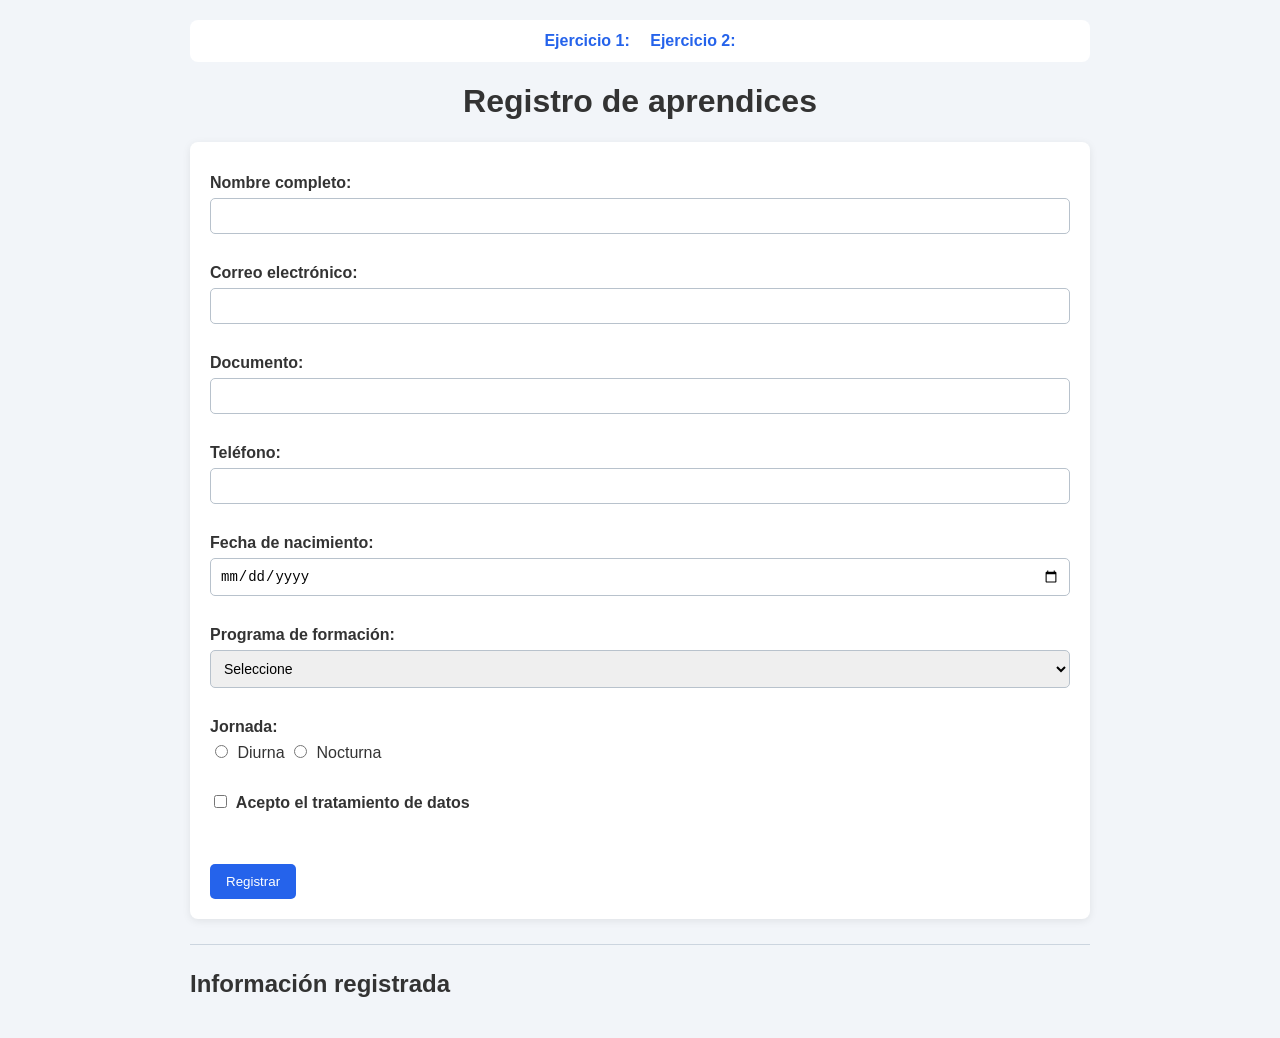
<file: index.html>
<!DOCTYPE html>
<html lang="es">
<head>
    <meta charset="UTF-8">
    <meta name="viewport" content="width=device-width, initial-scale=1.0">
    <title>Registro de aprendices</title>
    <link rel="stylesheet" href="css/style.css">
</head>
<body>
    <nav>
        <a href="index.html">Ejercicio 1: </a>
        <a href="ejercicio2.html">Ejercicio 2:</a>
    </nav>

    <h1>Registro de aprendices</h1>

    <form id="formulario">

        <label>Nombre completo:</label>
        <input type="text" name="nombre">
        

        <br><br>

        <label>Correo electrónico:</label>
        <input type="email" name="correo">

        <br><br>

        <label>Documento:</label>
        <input type="number" name="documento">

        <br><br>

        <label>Teléfono:</label>
        <input type="tel" name="telefono">

        <br><br>

        <label>Fecha de nacimiento:</label>
        <input type="date" name="fecha">

        <br><br>

        <label>Programa de formación:</label>

        <select name="programa">
            <option value="">Seleccione</option>
            <option value="ADSO">ADSO</option>
            <option value="Multimedia">Multimedia</option>
            <option value="Redes">Redes</option>
        </select>

        <br><br>

        <label>Jornada:</label>

        <input type="radio" name="jornada" value="Diurna">
        Diurna

        <input type="radio" name="jornada" value="Nocturna">
        Nocturna

        <br><br>

        <label>
            <input type="checkbox" name="acepta">
            Acepto el tratamiento de datos
        </label>

        <br><br>

        <button type="submit">Registrar</button>

    </form>

    <hr>

    <h2>Información registrada</h2>

    <div id="resultado"></div>

    <script src="js/app.js"></script>

</body>
</html>
</file>
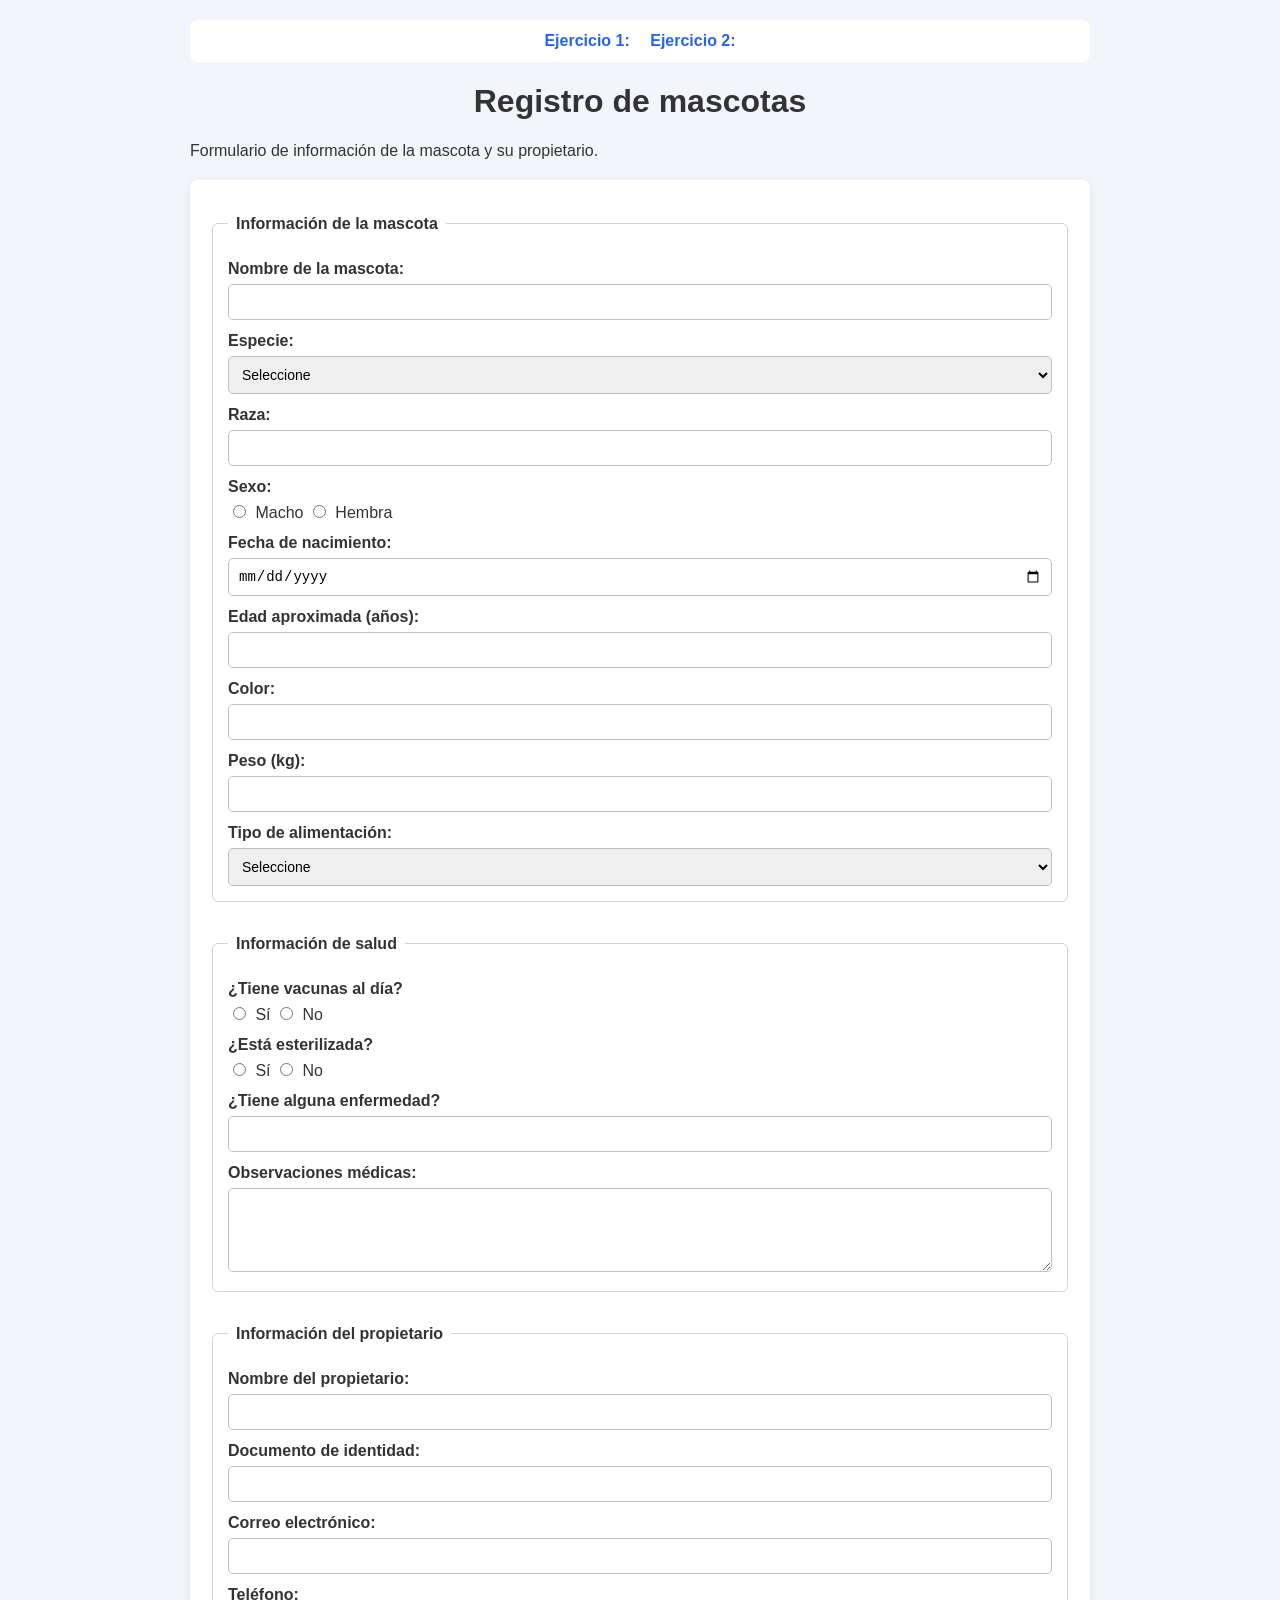
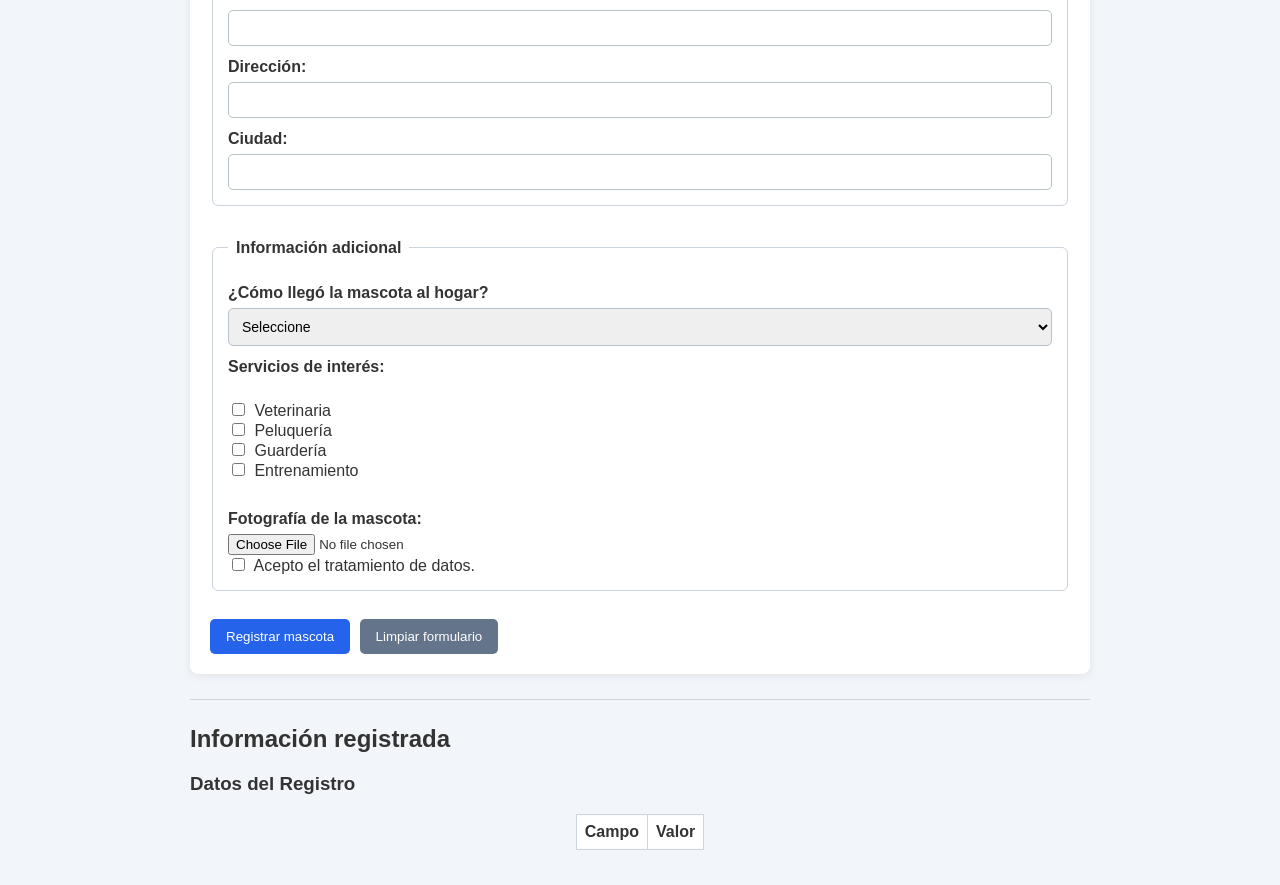
<file: ejercicio2.html>
<!DOCTYPE html>
<html lang="es">
<head>
    <meta charset="UTF-8">
    <meta name="viewport" content="width=device-width, initial-scale=1.0">
    <title>Registro de mascotas</title>
    <link rel="stylesheet" href="css/style.css">
</head>
<body>
    <nav>
        <a href="index.html">Ejercicio 1: </a>
        <a href="ejercicio2.html">Ejercicio 2:</a>
    </nav>


    <h1>Registro de mascotas</h1>
    <p>Formulario de información de la mascota y su propietario.</p>

    <form id="formulario">

        <fieldset>
            <legend>Información de la mascota</legend>

            <label>Nombre de la mascota:</label>
            <input type="text" name="nombre">

            <br>

            <label>Especie:</label>
            <select name="especie" >
                <option value="">Seleccione</option>
                <option value="Perro">Perro</option>
                <option value="Gato">Gato</option>
                <option value="Ave">Ave</option>
                <option value="Conejo">Conejo</option>
                <option value="Otro">Otro</option>
            </select>

            <br>

            <label>Raza:</label>
            <input type="text" name="raza">

            <br>

            <label>Sexo:</label>

            <input type="radio" name="sexo" value="Macho">
            Macho

            <input type="radio" name="sexo" value="Hembra">
            Hembra

            <br>

            <label>Fecha de nacimiento:</label>
            <input type="date" name="fechaNacimiento">

            <br>

            <label>Edad aproximada (años):</label>
            <input type="number" name="edad" min="0">

            <br>

            <label>Color:</label>
            <input type="text" name="color">

            <br>

            <label>Peso (kg):</label>
            <input type="number" name="peso" step="0.1" min="0">

            <br>

            <label>Tipo de alimentación:</label>
            <select name="alimentacion">
                <option value="">Seleccione</option>
                <option value="Concentrado">Concentrado</option>
                <option value="Natural">Natural</option>
                <option value="Mixta">Mixta</option>
            </select>

        </fieldset>

        <br>

        <fieldset>
            <legend>Información de salud</legend>

            <label>¿Tiene vacunas al día?</label>

            <input type="radio" name="vacunas" value="Sí">
            Sí

            <input type="radio" name="vacunas" value="No">
            No

            <br>

            <label>¿Está esterilizada?</label>

            <input type="radio" name="esterilizada" value="Sí">
            Sí

            <input type="radio" name="esterilizada" value="No">
            No
<br>

            <label>¿Tiene alguna enfermedad?</label>
            <input type="text" name="enfermedad">

            <br>

            <label>Observaciones médicas:</label>
            <textarea name="observaciones" rows="4" cols="40"></textarea>

        </fieldset>

        <br>

        <fieldset>
            <legend>Información del propietario</legend>

            <label>Nombre del propietario:</label>
            <input type="text" name="propietario">

            <br>

            <label>Documento de identidad:</label>
            <input type="number" name="documento">

            <br>

            <label>Correo electrónico:</label>
            <input type="email" name="correo">

            <br>

            <label>Teléfono:</label>
            <input type="tel" name="telefono">

            <br>

            <label>Dirección:</label>
            <input type="text" name="direccion">

            <br>

            <label>Ciudad:</label>
            <input type="text" name="ciudad">

        </fieldset>

        <br>

        <fieldset>
            <legend>Información adicional</legend>

            <label>¿Cómo llegó la mascota al hogar?</label>

            <select name="origen">
                <option value="">Seleccione</option>
                <option value="Adopción">Adopción</option>
                <option value="Compra">Compra</option>
                <option value="Regalo">Regalo</option>
                <option value="Rescate">Rescate</option>
            </select>

            <br>

            <label>Servicios de interés:</label>

            <br>

            <input type="checkbox" name="servicios" value="Veterinaria">
            Veterinaria

            <br>

            <input type="checkbox" name="servicios" value="Peluquería">
            Peluquería

            <br>

            <input type="checkbox" name="servicios" value="Guardería">
            Guardería

            <br>

            <input type="checkbox" name="servicios" value="Entrenamiento">
            Entrenamiento

            <br><br>

            <label>Fotografía de la mascota:</label>
            <input type="file" name="fotografia" accept="image/*">

            <br>

            <input type="checkbox" name="acepta" value="Sí">
            Acepto el tratamiento de datos.

        </fieldset>

        <br>

        <button type="submit">Registrar mascota</button>

        <button type="reset">Limpiar formulario</button>

    </form>

    <hr>

    <h2>Información registrada</h2>

    
        <h3>Datos del Registro</h3>
        <table border="1">
            <thead>
                <tr>
                    <th>Campo</th>
                    <th>Valor</th>
                </tr>
            </thead>
            <tbody id="resultado">
            </tbody>
        </table>



    <script src="js/app2.js"></script>

</body>
</html>
</file>
<file: css/style.css>
* {
    box-sizing: border-box;
}

body {
    margin: 0;
    padding: 20px;
    font-family: Arial, sans-serif;
    background: #f2f5f9;
    color: #333;
}

nav {
    max-width: 900px;
    margin: 0 auto 20px;
    padding: 12px;
    background: #ffffff;
    border-radius: 8px;
    text-align: center;
}

nav a {
    margin: 0 8px;
    color: #2563eb;
    font-weight: bold;
    text-decoration: none;
}

nav a:hover {
    text-decoration: underline;
}

h1,
h2,
h3,
p {
    max-width: 900px;
    margin-left: auto;
    margin-right: auto;
}

h1 {
    text-align: center;
}

form {
    max-width: 900px;
    margin: 20px auto;
    padding: 20px;
    background: #ffffff;
    border-radius: 8px;
    box-shadow: 0 2px 8px rgba(0, 0, 0, 0.08);
}

label {
    display: block;
    margin: 12px 0 6px;
    font-weight: bold;
}

input[type="text"],
input[type="email"],
input[type="number"],
input[type="tel"],
input[type="date"],
select,
textarea {
    width: 100%;
    padding: 9px;
    border: 1px solid #b8c2cc;
    border-radius: 5px;
    font-size: 14px;
}

input[type="radio"],
input[type="checkbox"] {
    margin-right: 5px;
}

fieldset {
    margin-top: 15px;
    padding: 15px;
    border: 1px solid #ccd5df;
    border-radius: 6px;
}

legend {
    padding: 0 8px;
    font-weight: bold;
}

button {
    margin: 10px 5px 0 0;
    padding: 10px 16px;
    border: none;
    border-radius: 5px;
    background: #2563eb;
    color: #ffffff;
    cursor: pointer;
}

button[type="reset"] {
    background: #64748b;
}

button:hover {
    opacity: 0.85;
}

hr {
    max-width: 900px;
    margin: 25px auto;
    border: none;
    border-top: 1px solid #ccd5df;
}

table {
    max-width: 900px;
    margin: 15px auto;
    border-collapse: collapse;
    background: #ffffff;
}

th,
td {
    padding: 8px;
    border: 1px solid #ccd5df;
}

#resultado {
    max-width: 900px;
    margin: 15px auto;
}
</file>
